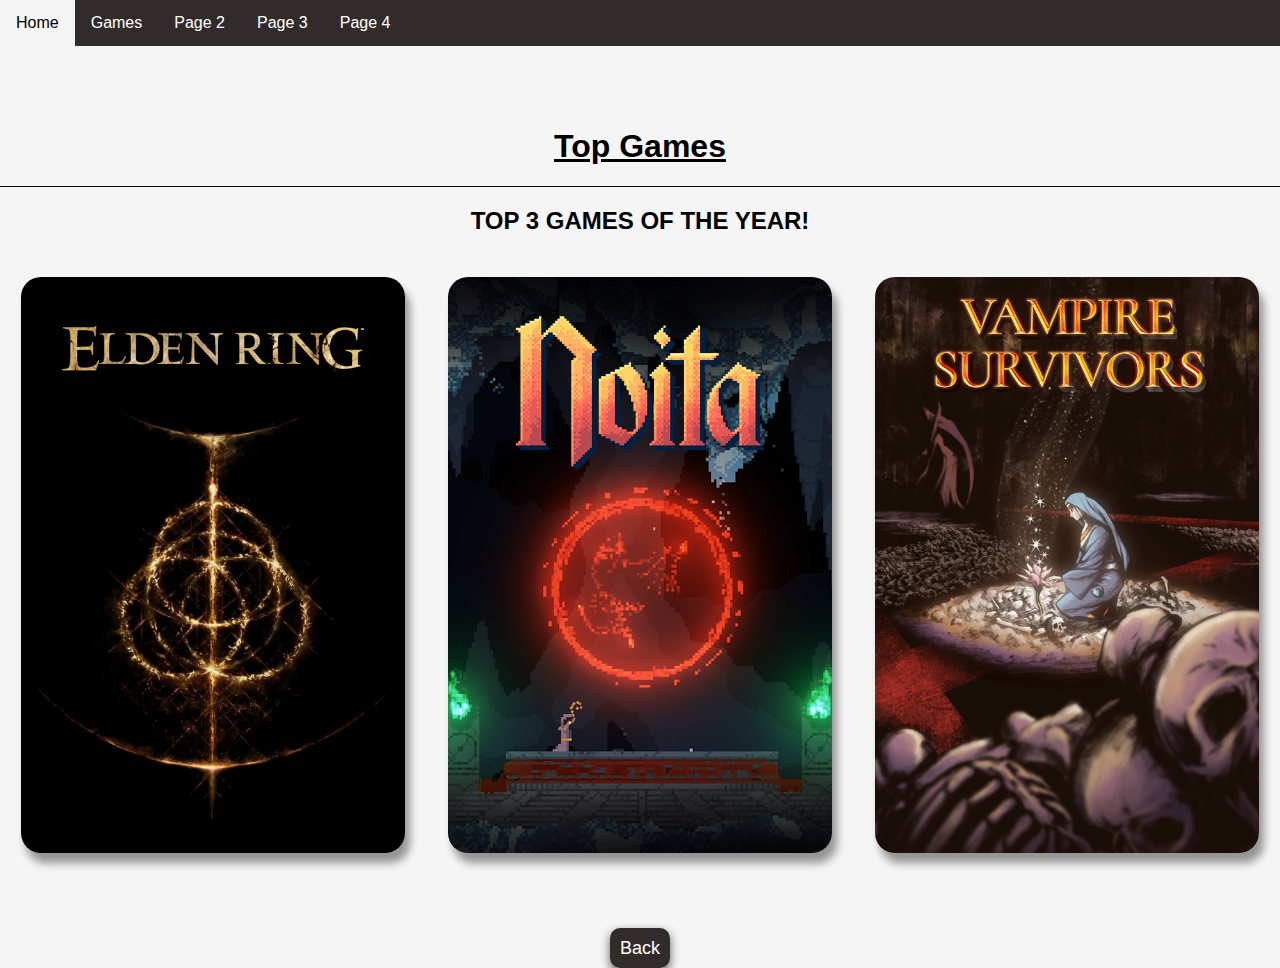
<file: games.html>
<html lang="en">
<head>
    <meta charset="UTF-8">
    <meta name="viewport" content="width=device-width, initial-scale=1.0">
    <title>Page 1</title>
    <link rel="stylesheet" href="style.css">
</head>
<body>
    <main>
        <nav>
            <ul class="navList">
                <li class="navListItem"><a href="index.html">Home</a></li>
                <li class="navListItem"><a href="games.html">Games</a></li>
                <li class="navListItem"><a href="page2.html">Page 2</a></li>                 
                <li class="navListItem"><a href="page3.html">Page 3</a></li>         
                <li class="navListItem"><a href="page4.html">Page 4</a></li>
            </ul>
        </nav>

        <header class="pageHeader">
            <h1>Top Games</h1>
        </header>
        
        <div>
            <h2>TOP 3 GAMES OF THE YEAR!</h2>
        </div>

        <div class="gameGrid">
            <div class="gameImg1">
                <img src="images\eldenRing.png" alt="Image of elden ring" width="100%">
            </div>

            <div class="gameImg2">
                <img src="images\noita.png" alt="Image of Noita" width="100%">
            </div>

            <div class="gameImg3">
                <img src="images\vampire1.png" alt="Image of vampire survivors" width="100%">
            </div>
        </div>

        <a href="index.html" class="backButton">Back</a>
    </main>
</body>
</html>
</file>
<file: style.css>
body{
    background-color: whitesmoke;
    display: grid;
    margin: 0%;
    padding: 0%;
}

main{
    text-align: center;
}

@keyframes headColor {
    0% {color: black;}
    20% {color: grey;}
    40% {color: lightgrey;}
    60% {color: lightblue;}
    80% {color: lightgray;}
    90% {color: grey;}
    100% {color: black;}
}

header{
    border-bottom: 1px solid black;
    animation-name: headColor;
    animation-duration: 3s;
    animation-iteration-count: infinite;
}

h1{
    font-family: Impact, Haettenschweiler, 'Arial Narrow Bold', sans-serif;
    text-decoration: underline;

    margin-top: 10%;
}

h2,h3,h4,h5,h6{
    font-family: 'Franklin Gothic Medium', 'Arial Narrow', Arial, sans-serif;
}

p{
    font-family: 'Franklin Gothic Medium', 'Arial Narrow', Arial, sans-serif;
}

.quote{
    font-family: serif;
}

nav{
    font-family: Impact, Haettenschweiler, 'Arial Narrow Bold', sans-serif;
    text-align: center;
    display: block;
    position: fixed;

    margin: 0%;
    padding: 0%;

    background-color: rgb(50, 43, 43);
    width: 100%;
}

.navList{
    list-style-type: none;
    margin: 0;
    padding: 0;
    overflow: hidden;
}

.navListItem{
    float: left;
}

.navListItem a{
    display: block;
    color: white;
    text-align: center;
    padding: 14px 16px;
    text-decoration: none;
}

.navListItem a:hover{
    background-color: whitesmoke;
    color: black;
}

.readMore{
    color: black;
}

.readMore:hover{
    text-decoration: none;
}

.picture{
    margin-top: 5%;
    margin-bottom: 5%;
}

@keyframes buttonMove {
    0% {top: 0px; bottom: 0px;}
    25% {top: 3px; bottom: 0px;}
    50% {top: 3px; bottom: 0px;}
    75% {top: 0px; bottom: 0px;}
    100% {top: 0px; bottom: 0px;} 
}

.backButton{
    position: relative;
    font-family: Impact, Haettenschweiler, 'Arial Narrow Bold', sans-serif;
    margin: 10%;
    color: white;
    font-size: large;
    background-color: rgb(50, 43, 43);
    padding: 10px;
    border-radius: 10px;
    text-decoration: none;
    box-shadow: 0 4px 8px 1px rgba(0, 0, 0, 0.5);
}

.backButton:hover{
    color: black;
    background-color: whitesmoke;
    border: solid 2px rgb(50, 43, 43);
    animation-name: buttonMove;
    animation-duration: 2s;
    animation-iteration-count: infinite;
}

@keyframes cardMove {
    0% {bottom: 0px;}
    50% {bottom: 6px;}
    100% {bottom: 0px;}
}

.gameGrid{
    display: grid;
    grid-template-columns: auto auto auto auto auto;
    margin-bottom: 5%;
    align-content: center;
}

.gameImg1{
    grid-column: 2/3;
    padding: 5%;
}

.gameImg1 img{
    position: relative;
    border-radius: 20px;
    box-shadow: 5px 10px 8px 0 rgba(0, 0, 0, 0.4);
    animation-name: cardMove;
    animation-duration: 5s;
    animation-iteration-count: infinite;
}

.gameImg1 img:hover{
    transform: scale(1.05);
    box-shadow: 3px 10px 15px 2px rgba(0, 0, 0, 0.6);
}

.gameImg2{
    grid-column: 3/4;
    padding: 5%;
}

.gameImg2 img{
    position: relative;
    border-radius: 20px;
    box-shadow: 5px 10px 8px 0 rgba(0, 0, 0, 0.4);
    animation-name: cardMove;
    animation-duration: 5.5s;
    animation-iteration-count: infinite;
}

.gameImg2 img:hover{
    transform: scale(1.05);
    box-shadow: 3px 10px 15px 2px rgba(0, 0, 0, 0.6);
}

.gameImg3{
    grid-column: 4/5;
    padding: 5%;
}

.gameImg3 img{
    position: relative;
    border-radius: 20px;
    box-shadow: 5px 10px 8px 0 rgba(0, 0, 0, 0.4);
    animation-name: cardMove;
    animation-duration: 6s;
    animation-iteration-count: infinite;
}

.gameImg3 img:hover{
    transform: scale(1.05);
    box-shadow: 3px 10px 15px 2px rgba(0, 0, 0, 0.6);
}
</file>
